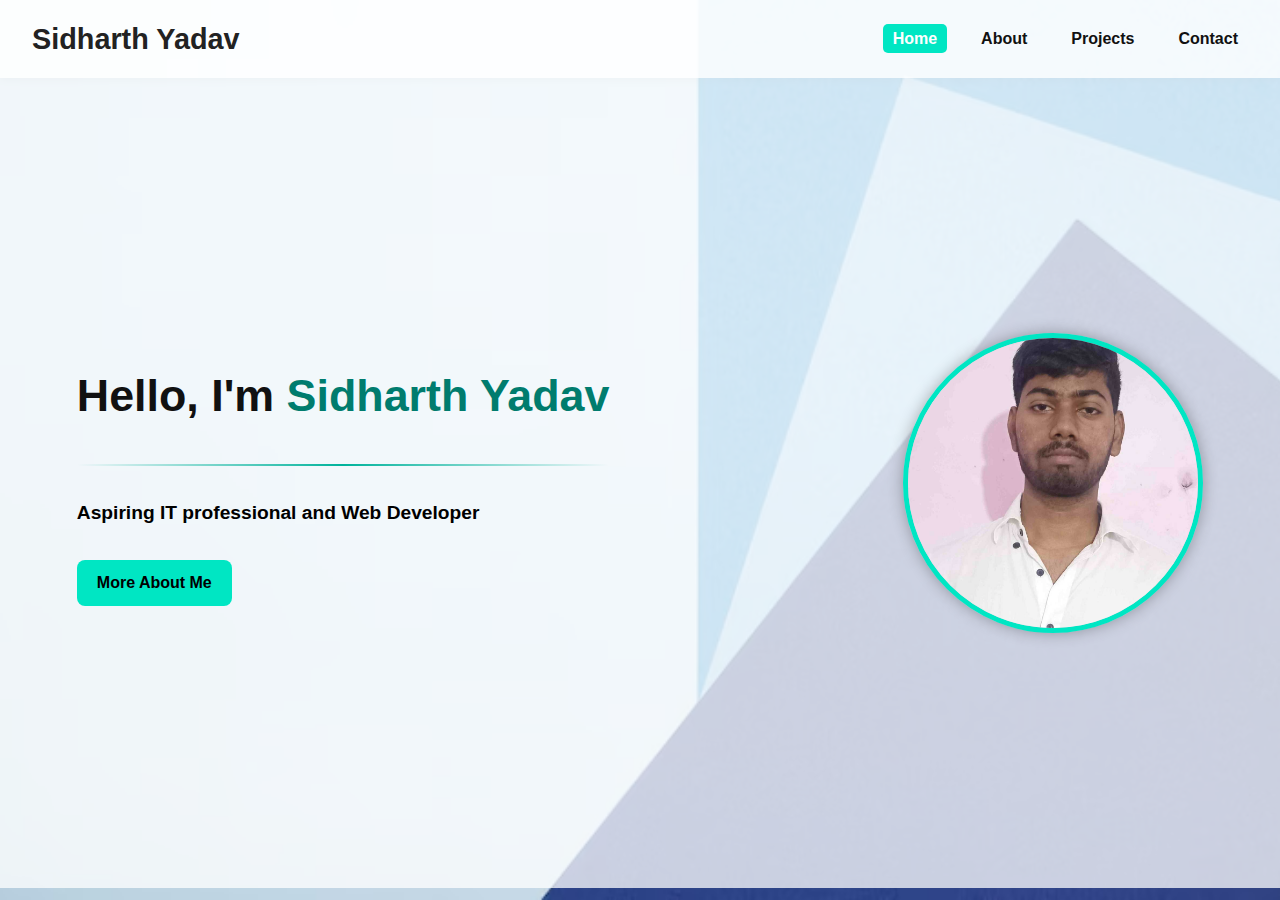
<file: index.html>
<!DOCTYPE html>
<html lang="en">
<head>
  <meta charset="UTF-8" />
  <meta name="viewport" content="width=device-width, initial-scale=1.0" />
  <title>Sidharth Yadav| Portfolio</title>
  <link rel="stylesheet" href="assets/css/style.css" />
</head>
<body class="home">
  <header>
    <nav>
      <h1>Sidharth Yadav</h1>
      <ul>
        <li><a href="index.html" class="active">Home</a></li>
        <li><a href="about.html">About</a></li>
        <li><a href="projects.html">Projects</a></li>
        <li><a href="contact.html">Contact</a></li>
      </ul>
    </nav>
  </header>

  <section class="hero">
    <div class="hero-content">
      <h2>Hello, I'm <span>Sidharth Yadav</span></h2>
      <hr class="divider" />
      <p>Aspiring IT professional and Web Developer</p>
      <a href="about.html" class="btn">More About Me</a>
    </div>
    <img src="assets/images/me.jpg" alt="Sidharth Yadav" class="profile-pic" />
  </section>
</body>
</html>
</file>
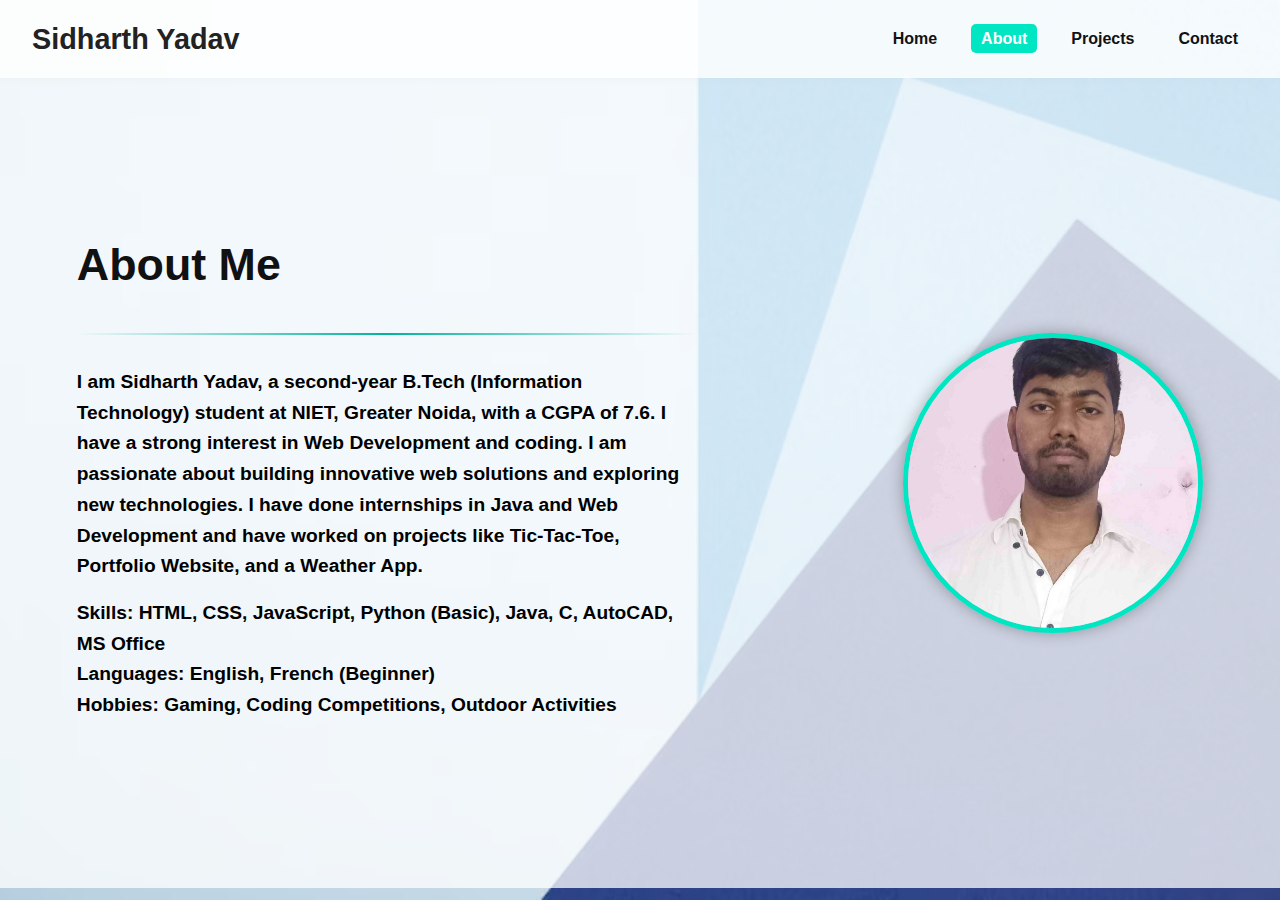
<file: about.html>
<!DOCTYPE html>
<html lang="en">
<head>
  <meta charset="UTF-8" />
  <meta name="viewport" content="width=device-width, initial-scale=1.0"/>
  <title>About | Sidharth Yadav</title>
  <link rel="stylesheet" href="assets/css/style.css" />
</head>
<body>
  <header>
    <nav>
      <h1>Sidharth Yadav</h1>
      <ul>
        <li><a href="index.html">Home</a></li>
        <li><a href="about.html" class="active">About</a></li>
        <li><a href="projects.html">Projects</a></li>
        <li><a href="contact.html">Contact</a></li>
      </ul>
    </nav>
  </header>

  <section class="hero">
    <div class="hero-content">
      <h2>About Me</h2>
      <hr class="divider" />
      <p>
        I am Sidharth Yadav, a second-year B.Tech (Information Technology) student at NIET, Greater Noida, with a CGPA of 7.6.
        I have a strong interest in Web Development and coding. I am passionate about building innovative web solutions and exploring new technologies.
        I have done internships in Java and Web Development and have worked on projects like Tic-Tac-Toe, Portfolio Website, and a Weather App.
      </p>
      <p>
        <strong>Skills:</strong> HTML, CSS, JavaScript, Python (Basic), Java, C, AutoCAD, MS Office<br>
        <strong>Languages:</strong> English, French (Beginner)<br>
        <strong>Hobbies:</strong> Gaming, Coding Competitions, Outdoor Activities
      </p>
    </div>
    <img src="assets/images/me.jpg" alt="Sidharth" class="profile-pic" />
  </section>

</body>
</html>
</file>
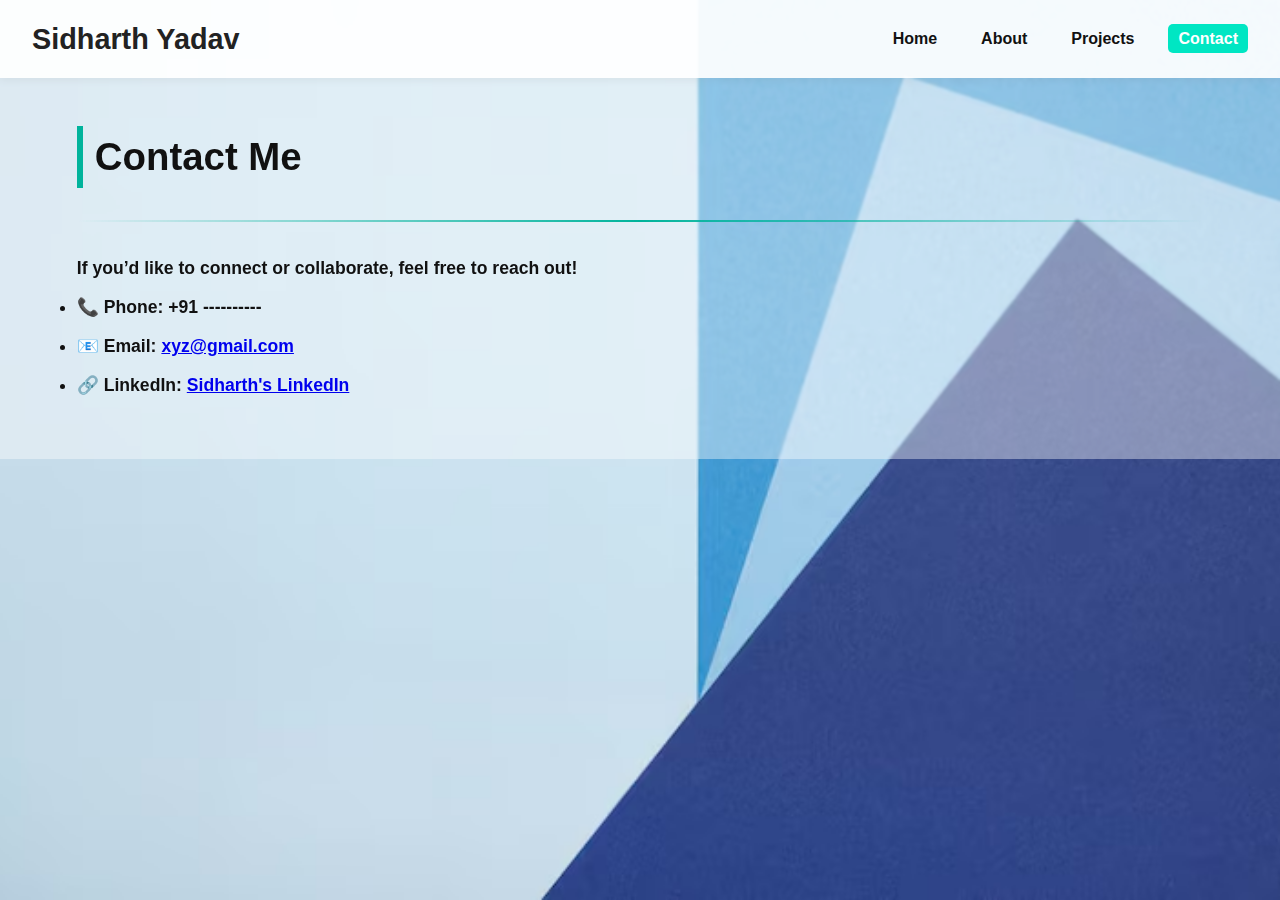
<file: contact.html>
<!DOCTYPE html>
<html lang="en">
<head>
  <meta charset="UTF-8"/>
  <meta name="viewport" content="width=device-width, initial-scale=1.0"/>
  <title>Contact | Sidharth Yadav</title>
  <link rel="stylesheet" href="assets/css/style.css" />
</head>
<body>
  <header>
    <nav>
      <h1>Sidharth Yadav</h1>
      <ul>
        <li><a href="index.html">Home</a></li>
        <li><a href="about.html">About</a></li>
        <li><a href="projects.html">Projects</a></li>
        <li><a href="contact.html" class="active">Contact</a></li>
      </ul>
    </nav>
  </header>

<section class="content">
  <div class="contact-wrapper">
    <h2>Contact Me</h2>
    <hr class="divider" />
    <p>If you’d like to connect or collaborate, feel free to reach out!</p>

    <ul>
      <li><strong>📞 Phone:</strong> +91 ----------</li>
      <li><strong>📧 Email:</strong> <a href="mailto:xyz@gmail.com">xyz@gmail.com</a></li>
      <li><strong>🔗 LinkedIn:</strong> <a href="https://www.linkedin.com/in/sidharth-yadav-4a259b2a0?lipi=urn%3Ali%3Apage%3Ad_flagship3_profile_view_base_contact_details%3B8HU1%2B%2FogQcKhXmqDs8LuTw%3D%3D" target="_blank">Sidharth's LinkedIn</a></li>
    </ul>
  </div>
</section>
</body>
</html>
</file>
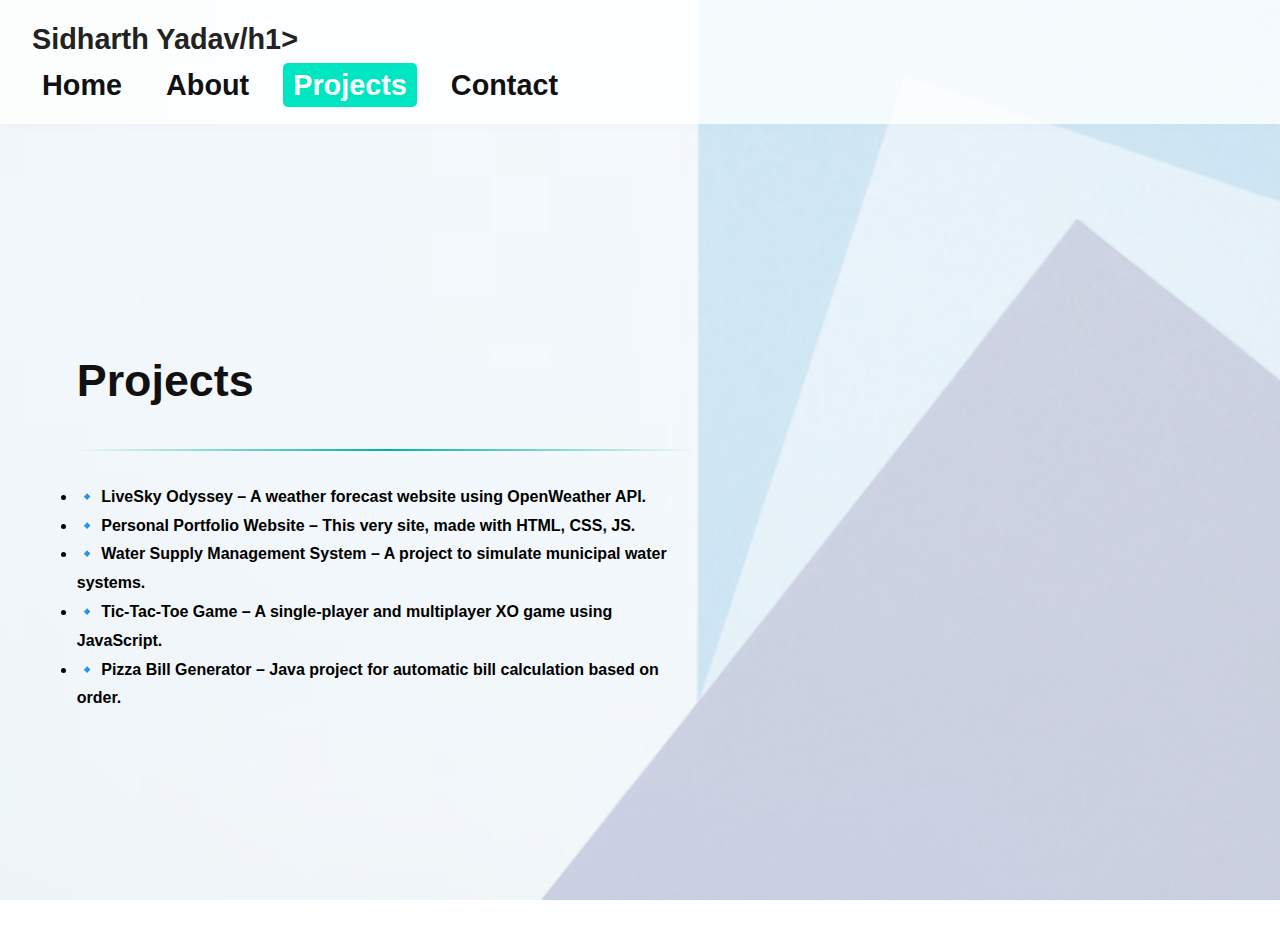
<file: projects.html>
<!DOCTYPE html>
<html lang="en">
<head>
  <meta charset="UTF-8" />
  <meta name="viewport" content="width=device-width, initial-scale=1.0"/>
  <title>Projects | Sidharth Yadav</title>
  <link rel="stylesheet" href="assets/css/style.css" />
</head>
<body>
  <header>
    <nav>
      <h1>Sidharth Yadav/h1>
      <ul>
        <li><a href="index.html">Home</a></li>
        <li><a href="about.html">About</a></li>
        <li><a href="projects.html" class="active">Projects</a></li>
        <li><a href="contact.html">Contact</a></li>
      </ul>
    </nav>
  </header>

  <section class="hero">
    <div class="hero-content">
      <h2>Projects</h2>
      <hr class="divider" />
      <ul style="line-height: 1.8;">
        <li>🔹 <strong>LiveSky Odyssey</strong> – A weather forecast website using OpenWeather API.</li>
        <li>🔹 <strong>Personal Portfolio Website</strong> – This very site, made with HTML, CSS, JS.</li>
        <li>🔹 <strong>Water Supply Management System</strong> – A project to simulate municipal water systems.</li>
        <li>🔹 <strong>Tic-Tac-Toe Game</strong> – A single-player and multiplayer XO game using JavaScript.</li>
        <li>🔹 <strong>Pizza Bill Generator</strong> – Java project for automatic bill calculation based on order.</li>
      </ul>
    </div>
  </section>
</body>
</html>
</file>
<file: assets/css/style.css>
/* Base Reset */
* {
  margin: 0;
  padding: 0;
  box-sizing: border-box;
}

body {
  font-family: 'Segoe UI', sans-serif;
  font-weight: bold;
  color: black;
  background: url('../images/bg.avif') no-repeat center center fixed;
  background-size: cover;
  line-height: 1.6;
  scroll-behavior: smooth;
}

/* Navigation Bar */
nav {
  background-color: rgba(255, 255, 255, 0.95);
  padding: 1rem 2rem;
  display: flex;
  justify-content: space-between;
  align-items: center;
  box-shadow: 0 2px 8px rgba(0, 0, 0, 0.1);
}

nav h1 {
  font-size: 1.8rem;
  color: #222;
}

nav ul {
  list-style: none;
  display: flex;
  gap: 1.5rem;
}

nav a {
  text-decoration: none;
  color: #111;
  padding: 6px 10px;
  border-radius: 5px;
  transition: background 0.3s;
}

nav a:hover,
nav .active {
  background-color: #00e6c3;
  color: white;
}

/* Hero Section */
.hero {
  display: flex;
  flex-wrap: wrap;
  align-items: center;
  justify-content: space-between;
  padding: 4rem 6%;
  min-height: 90vh;
  background-color: rgba(255, 255, 255, 0.75);
}

.hero-content {
  max-width: 55%;
}

.hero h2 {
  font-size: 2.8rem;
  color: #111;
}

.hero span {
  color: #007c6e;
}

.hero p {
  font-size: 1.2rem;
  margin: 1rem 0;
}

.btn {
  background-color: #00e6c3;
  color: black;
  padding: 10px 20px;
  text-decoration: none;
  font-weight: bold;
  border-radius: 8px;
  transition: background 0.3s ease;
  display: inline-block;
  margin-top: 1rem;
}

.btn:hover {
  background-color: #00b39b;
  color: white;
}

/* Profile Picture */
.profile-pic {
  width: 300px;
  height: 300px;
  object-fit: cover;
  border-radius: 50%;
  border: 5px solid #00e6c3;
  box-shadow: 0 0 15px rgba(0, 0, 0, 0.3);
}

/* Content Sections (About, Projects, Contact) */
.content {
  padding: 3rem 6%;
  background-color: rgba(255, 255, 255, 0.4);  /* Light transparent white */
  border-radius: 0px;                         /* Remove rounded corners */
  margin: 0;                                  /* Remove center spacing */
  width: 100%;                                /* Full width like hero section */
  max-width: none;
  backdrop-filter: blur(1px);
}


.divider {
  height: 2px;
  margin: 2rem 0;
  background: linear-gradient(to right, transparent, #00b39b, transparent);
  border: none;
}


.content h2 {
  font-size: 2.4rem;
  color: #111;
  margin-bottom: 1rem;
  border-left: 6px solid #00b39b;
  padding-left: 12px;
}

.content h3 {
  font-size: 1.6rem;
  margin-top: 1.8rem;
  color: #007c6e;
}

.content p,
.content li {
  font-size: 1.1rem;
  color: #111;
  margin-bottom: 0.7rem;
  line-height: 1.6;
}
</file>
